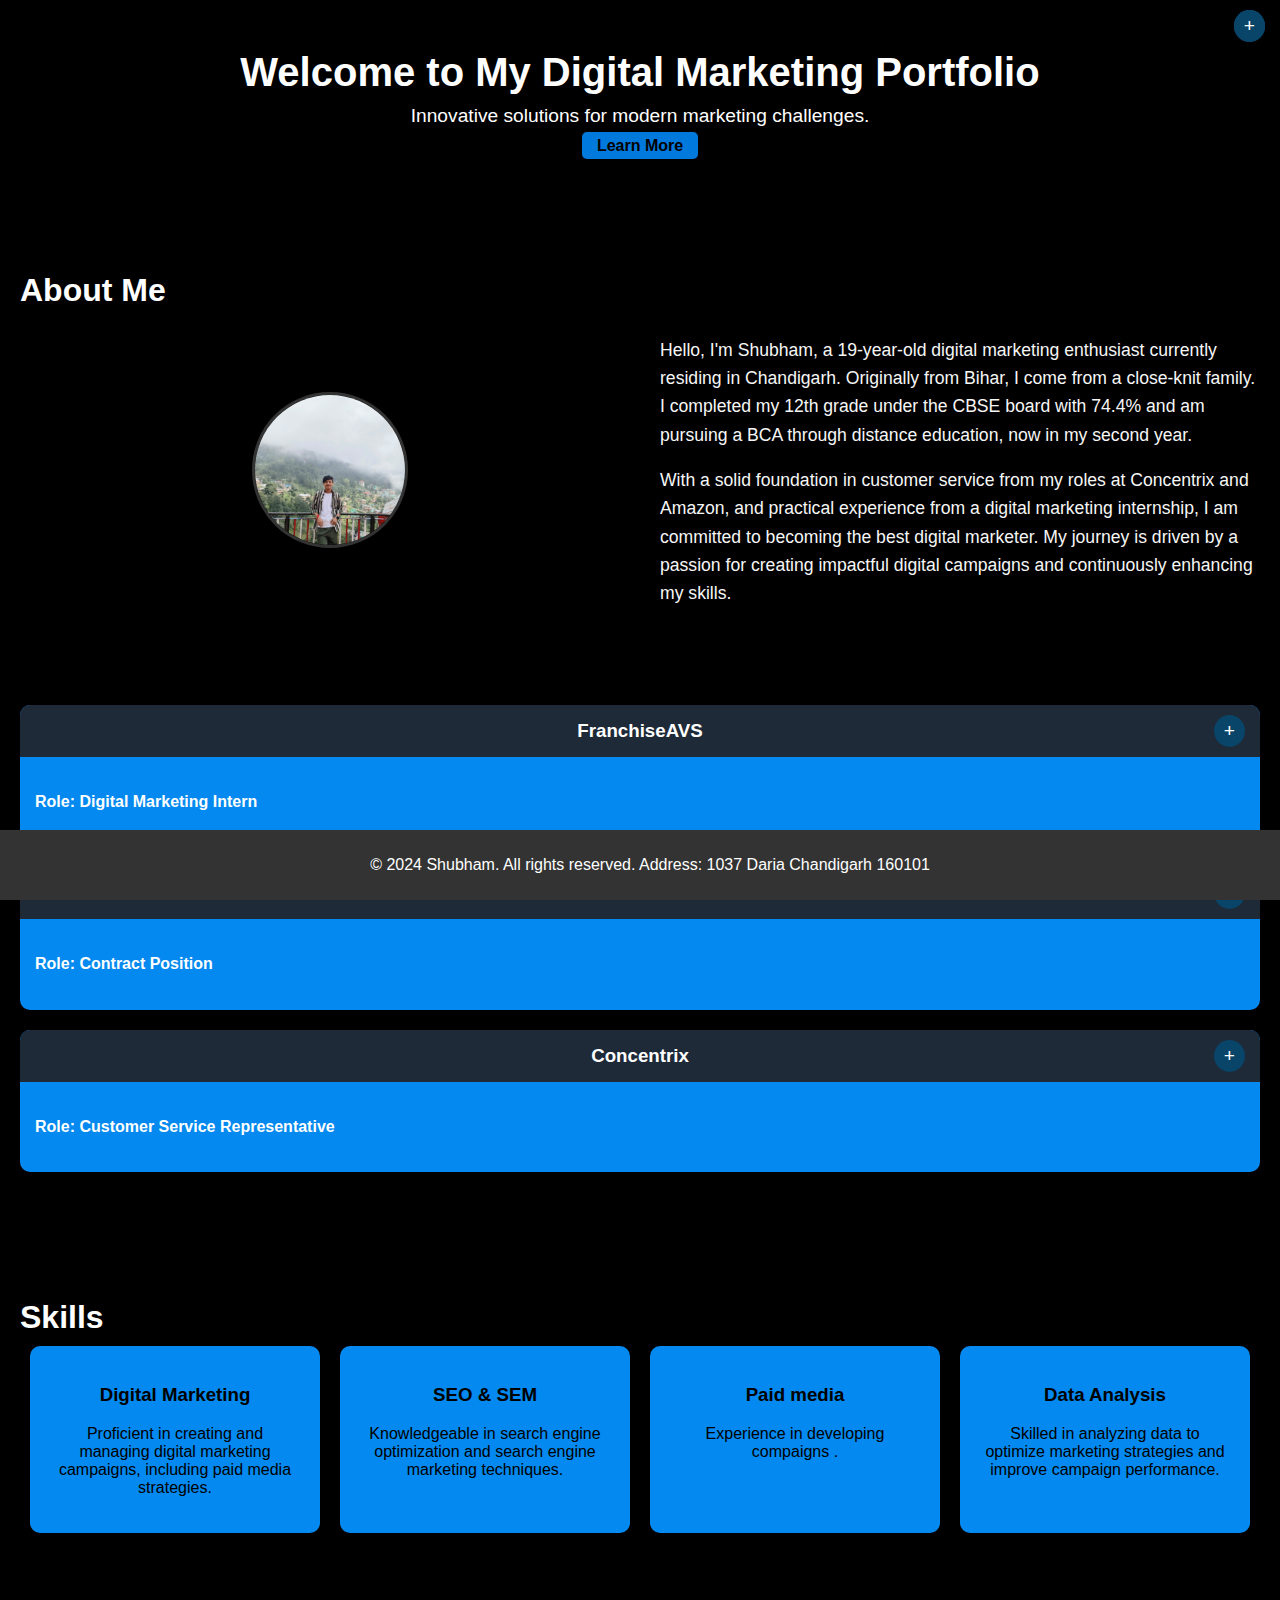
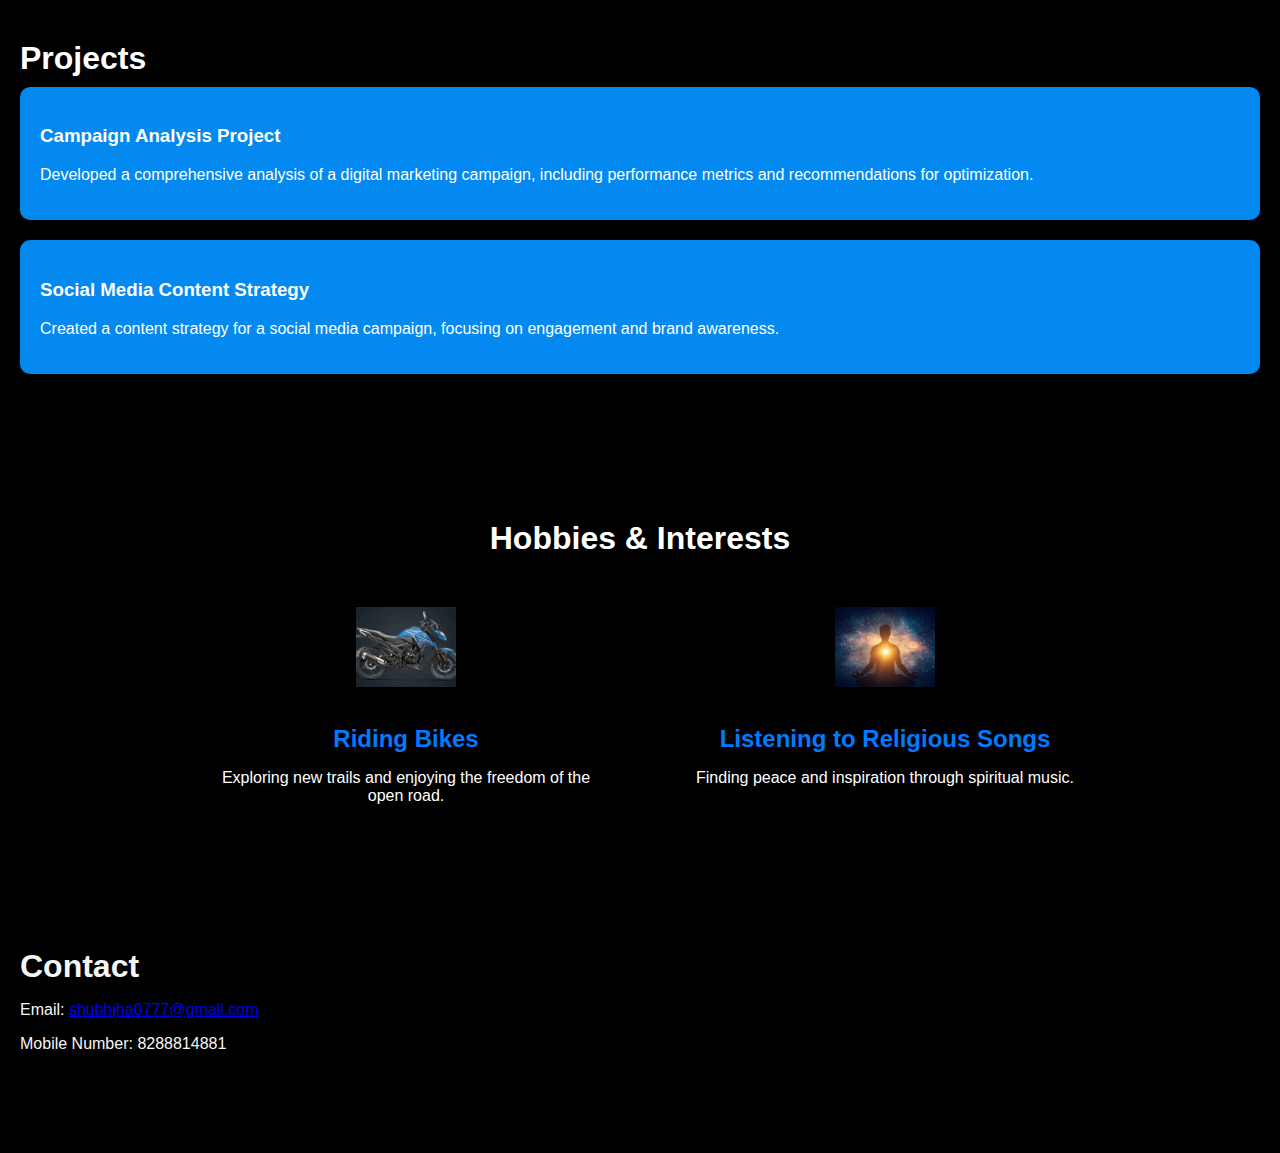
<file: index.html>
<!DOCTYPE html>
<html lang="en">
<head>
    <meta charset="UTF-8">
    <meta name="viewport" content="width=device-width, initial-scale=1.0">
    <title>Shubham's Digital Marketing Portfolio</title>
    <link rel="stylesheet" href="styles.css">
</head>
<body>
    <header class="hero">
        <div class="hero-content">
            <h1>Welcome to My Digital Marketing Portfolio</h1>
            <p>Innovative solutions for modern marketing challenges.</p>
            <a href="#about" class="btn">Learn More</a>
        </div>
    </header>

    <section id="about" class="about">
        <h2>About Me</h2>
        <div class="about-content">
            <div class="about-image">
                <img src="Image.jpg" alt="Shubham">
            </div>
            <div class="about-text">
                <p>Hello, I'm Shubham, a 19-year-old digital marketing enthusiast currently residing in Chandigarh. Originally from Bihar, I come from a close-knit family. I completed my 12th grade under the CBSE board with 74.4% and am pursuing a BCA through distance education, now in my second year.</p>
                <p>With a solid foundation in customer service from my roles at Concentrix and Amazon, and practical experience from a digital marketing internship, I am committed to becoming the best digital marketer. My journey is driven by a passion for creating impactful digital campaigns and continuously enhancing my skills.</p>
            </div>
        </div>
    </section>

    <section id="experience" class="experience">
        <!-- Card 1 (Swapped with Card 3) -->
        <div class="card" id="marketingInternshipCard">
            <div class="card-header">
                <h3>FranchiseAVS</h3>
                <button class="toggle-btn" onclick="toggleDetails('marketingInternshipCard')">+</button>
            </div>
            <div class="card-body">
                <div class="role" id="marketingInternshipRole">
                    <h4>Role: Digital Marketing Intern</h4>
                    <button class="toggle-btn" onclick="toggleResponsibilities('marketingInternshipRole')">+</button>
                </div>
                <div class="responsibilities" id="marketingInternshipResponsibilities">
                    <ul>
                        <li>Assisted with paid media campaigns.</li>
                        <li>Conducted market research and analysis.</li>
                        <li>Prepared reports and tracked campaign performance.</li>
                        <li>Supported the team with various digital marketing tasks.</li>
                    </ul>
                </div>
            </div>
        </div>
        
        <!-- Card 2 -->
        <div class="card" id="amazonCard">
            <div class="card-header">
                <h3>Amazon</h3>
                <button class="toggle-btn" onclick="toggleDetails('amazonCard')">+</button>
            </div>
            <div class="card-body">
                <div class="role" id="amazonRole">
                    <h4>Role: Contract Position</h4>
                    <button class="toggle-btn" onclick="toggleResponsibilities('amazonRole')">+</button>
                </div>
                <div class="responsibilities" id="amazonResponsibilities">
                    <ul>
                        <li>Managed customer queries and product issues.</li>
                        <li>Worked on process improvement projects.</li>
                        <li>Assisted in team training sessions.</li>
                        <li>Handled complex cases and provided solutions.</li>
                    </ul>
                </div>
            </div>
        </div>
        
        <!-- Card 3 (Swapped with Card 1) -->
        <div class="card" id="concentrixCard">
            <div class="card-header">
                <h3>Concentrix</h3>
                <button class="toggle-btn" onclick="toggleDetails('concentrixCard')">+</button>
            </div>
            <div class="card-body">
                <div class="role" id="concentrixRole">
                    <h4>Role: Customer Service Representative</h4>
                    <button class="toggle-btn" onclick="toggleResponsibilities('concentrixRole')">+</button>
                </div>
                <div class="responsibilities" id="concentrixResponsibilities">
                    <ul>
                        <li>Resolved customer queries and product issues.</li>
                        <li>Escalated issues to investigation teams.</li>
                        <li>Decided on concessions based on image verification.</li>
                        <li>Denied refunds when customers provided incorrect information.</li>
                    </ul>
                </div>
            </div>
        </div>
    </section>

    <section id="skills" class="skills">
        <h2>Skills</h2>
        <div class="skills-container">
            <div class="skill">
                <h3>Digital Marketing</h3>
                <p>Proficient in creating and managing digital marketing campaigns, including paid media strategies.</p>
            </div>
            <div class="skill">
                <h3>SEO & SEM</h3>
                <p>Knowledgeable in search engine optimization and search engine marketing techniques.</p>
            </div>
            <div class="skill">
                <h3>Paid media</h3>
                <p>Experience in developing compaigns   .</p>
            </div>
            <div class="skill">
                <h3>Data Analysis</h3>
                <p>Skilled in analyzing data to optimize marketing strategies and improve campaign performance.</p>
            </div>
        </div>
    </section>

    <section id="projects" class="projects">
        <h2>Projects</h2>
        <div class="project">
            <h3>Campaign Analysis Project</h3>
            <p>Developed a comprehensive analysis of a digital marketing campaign, including performance metrics and recommendations for optimization.</p>
        </div>
        <div class="project">
            <h3>Social Media Content Strategy</h3>
            <p>Created a content strategy for a social media campaign, focusing on engagement and brand awareness.</p>
        </div>
    </section>

    <section id="hobbies" class="hobbies">
        <h2>Hobbies & Interests</h2>
        <div class="hobbies-container">
            <div class="hobby-card">
                <img src="BS6-Honda-X-Blade-matte-marvel-blue-metallic-colour-option.jpg" alt="Bike" class="hobby-icon">
                <h3>Riding Bikes</h3>
                <p>Exploring new trails and enjoying the freedom of the open road.</p>
            </div>
            <div class="hobby-card">
                <img src="download.jpg" alt="Music" class="hobby-icon">
                <h3>Listening to Religious Songs</h3>
                <p>Finding peace and inspiration through spiritual music.</p>
            </div>
        </div>
    </section>

    <section id="contact" class="contact">
        <h2>Contact</h2>
        <p>Email: <a href="mailto:shubhjha0777@gmail.com">shubhjha0777@gmail.com</a></p>
        <p1>Mobile Number: 8288814881</p1>
        
    </section>

    <footer class="footer">
        <p>&copy; 2024 Shubham. All rights reserved. Address: 1037 Daria Chandigarh 160101</p>
    </footer>

    <script src="script.js"></script>
</body>
</html>
</file>
<file: styles.css>
/* General Styles */
body {
    font-family: Arial, sans-serif;
    margin: 0;
    padding: 0;
    box-sizing: border-box;
    color: #090909;
    background: #000000;
}

header.hero {
    background: linear-gradient(135deg, #000000, #000000);
    color: #fff;
    text-align: center;
    padding: 50px 20px;
}

.hero-content h1 {
    font-size: 2.5rem;
    margin: 0;
    
}

.hero-content p {
    font-size: 1.2rem;
    margin: 10px 0;
    
}

.hero .btn {
    background: #0079dd;
    color: #000000;
    padding: 5px 15px;
    text-decoration: none;
    border-radius: 5px;
    font-weight: bold;
}

section {
    padding: 40px 20px;
    color: #fff;
}

h2 {
    font-size: 2rem;
    margin-bottom: 10px;
}

footer {
    background: #333;
    color: #fff;
    text-align: center;
    padding: 10px;
    position: fixed;
    bottom: 0;
    width: 100%;
}

/* About Section */
.about-content {
    display: flex;
    flex-wrap: wrap;
    align-items: center;
    justify-content: center;
    gap: 20px;
    
}

.about-image {
    flex: 1;
    text-align: center;
    
}

.about-image img {
    width: 150px;
    height: 150px;
    border-radius: 50%;
    object-fit: cover;
    border: 3px solid #333;
    
}

.about-text {
    flex: 2;
    max-width: 600px;
    color: #f6f6f6;
}

.about-text p {
    font-size: 1.1rem;
    line-height: 1.6;
    color: #f6f6f6;
    
}

/* Experience Section */
.card {
    background: #0389ef;
    border-radius: 10px;
    box-shadow: 0 4px 8px rgba(0, 0, 0, 0.1);
    margin-bottom: 20px;
    overflow: hidden;
    transition: transform 0.3s;
}

.card:hover {
    transform: translateY(-10px);
}

.card-header {
    background: #1e2a38;
    color: #fff;
    padding: 15px;
    text-align: center;
    position: relative;
}

.card-header h3 {
    margin: 0;
}

.toggle-btn {
    position: absolute;
    top: 10px;
    right: 15px;
    background: #094469;
    border: none;
    color: #fff;
    font-size: 1.2rem;
    padding: 5px 10px;
    border-radius: 100%;
    cursor: pointer;
}

.card-body {
    padding: 15px;
}

.responsibilities {
    display: none;
    color: #000000;
}

/* Skills Section */
.skills-container {
    display: flex;
    flex-wrap: wrap;
    gap: 20px;
    justify-content: center;
    color: #000000;
}

.skill {
    background: #0389ef;
    border-radius: 10px;
    box-shadow: 0 4px 8px rgba(0, 0, 0, 0.1);
    padding: 20px;
    flex: 1;
    max-width: 250px;
    text-align: center;
    
}

/* Projects Section */
.project {
    background: #0389ef;
    border-radius: 10px;
    box-shadow: 0 4px 8px rgba(0, 0, 0, 0.1);
    padding: 20px;
    margin-bottom: 20px;
}

/* Responsive Styles */
@media (max-width: 768px) {
    .hero-content h1 {
        font-size: 2rem;
    }

    .hero-content p {
        font-size: 1rem;
    }

    .about-content {
        flex-direction: column;
        align-items: center;
    }

    .about-text {
        text-align: center;
    }

    .skills-container {
        flex-direction: column;
        align-items: center;
    }
}
.contact {
background-color: #000000;
    padding: 20px;
    margin-bottom: 80px;
   color: #f6f6f6;
}
/* Hobbies Section */
.hobbies {
    padding: 60px 20px;
    background: #000000;
    text-align: center;
}

.hobbies h2 {
    font-size: 2em;
    margin-bottom: 20px;
    color: #fff;
}

.hobbies-container {
    display: flex;
    justify-content: center;
    flex-wrap: wrap;
    gap: 50px;
    margin-top: 30px;
}

.hobby-card {
    background: #000000;
    border-radius: 10px;
    padding: 20px;
    box-shadow: 0 4px 8px rgba(0, 0, 0, 0.1);
    max-width: 400px;
    text-align: center;
    transition: transform 0.3s ease, box-shadow 0.3s ease;
}

.hobby-card:hover {
    transform: translateY(-5px);
    box-shadow: 0 8px 16px rgba(0, 0, 0, 0.2);
}

.hobby-icon {
    width: 100px;
    height: 80px;
    object-fit: cover;
    margin-bottom: 10px;
}

.hobby-card h3 {
    font-size: 1.5em;
    margin-bottom: 10px;
    color: #007bff;
}

.hobby-card p {
    font-size: 1em;
    color: #ffffff;
}

/* Responsive Design */
@media (max-width: 768px) {
    .hobbies h2 {
        font-size: 1.5em;
    }

    .hobby-card {
        max-width: 90%;
        margin: 0 auto;
    }

    .hobby-icon {
        width: 50px;
        height: 50px;
    }

    .hobby-card h3 {
        font-size: 1.2em;
    }

    .hobby-card p {
        font-size: 0.9em;
    }
}

@media (max-width: 480px) {
    .hobbies h2 {
        font-size: 1.2em;
    }

    .hobby-card {
        max-width: 100%;
    }

    .hobby-icon {
        width: 40px;
        height: 40px;
    }

    .hobby-card h3 {
        font-size: 1em;
    }

    .hobby-card p {
        font-size: 0.8em;
    }
}
</file>
